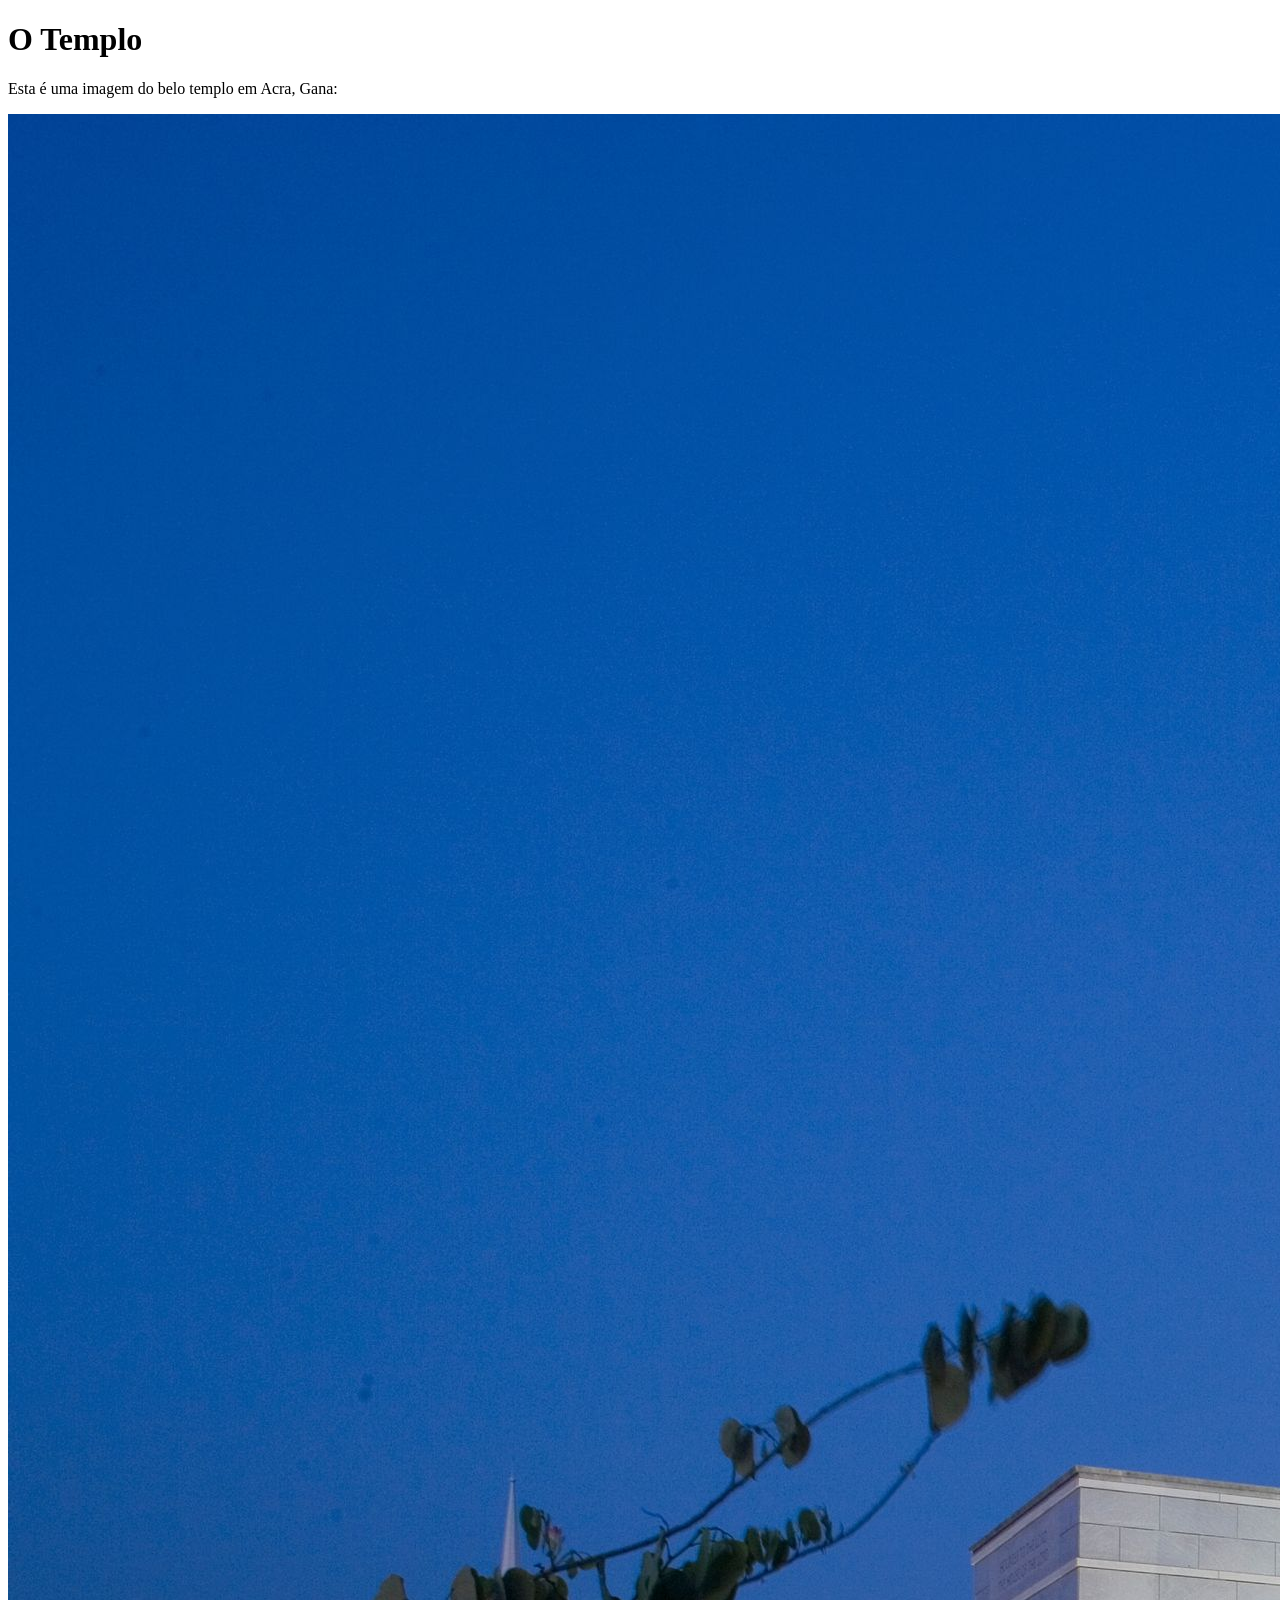
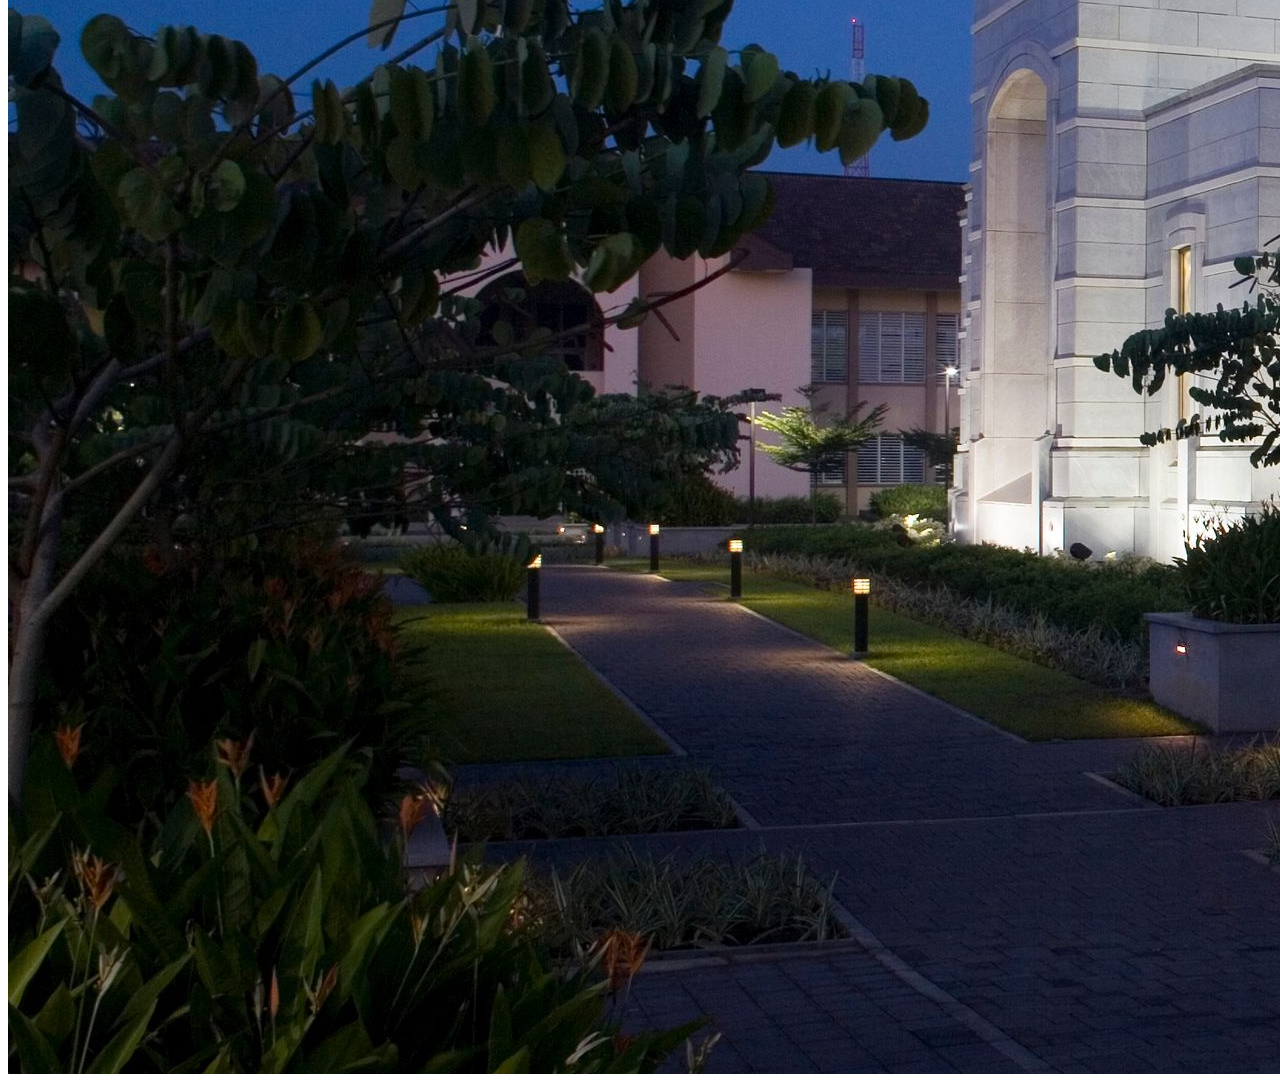
<file: semana01/imagens.html>
<!DOCTYPE html>
<html lang="pt-br">
<head>
    <meta charset="UTF-8">
    <meta name="viewport" content="width=device-width, initial-scale=1.0">
    <title>Imagem do Templo</title>
</head>
<body>
    <h1>O Templo</h1>
    <p>Esta é uma imagem do belo templo em Acra, Gana:</p>
    <img src="imagens/templo-largo.jpeg" alt="O Templo de Acra, Gana">
    
</body>
</html>
</file>
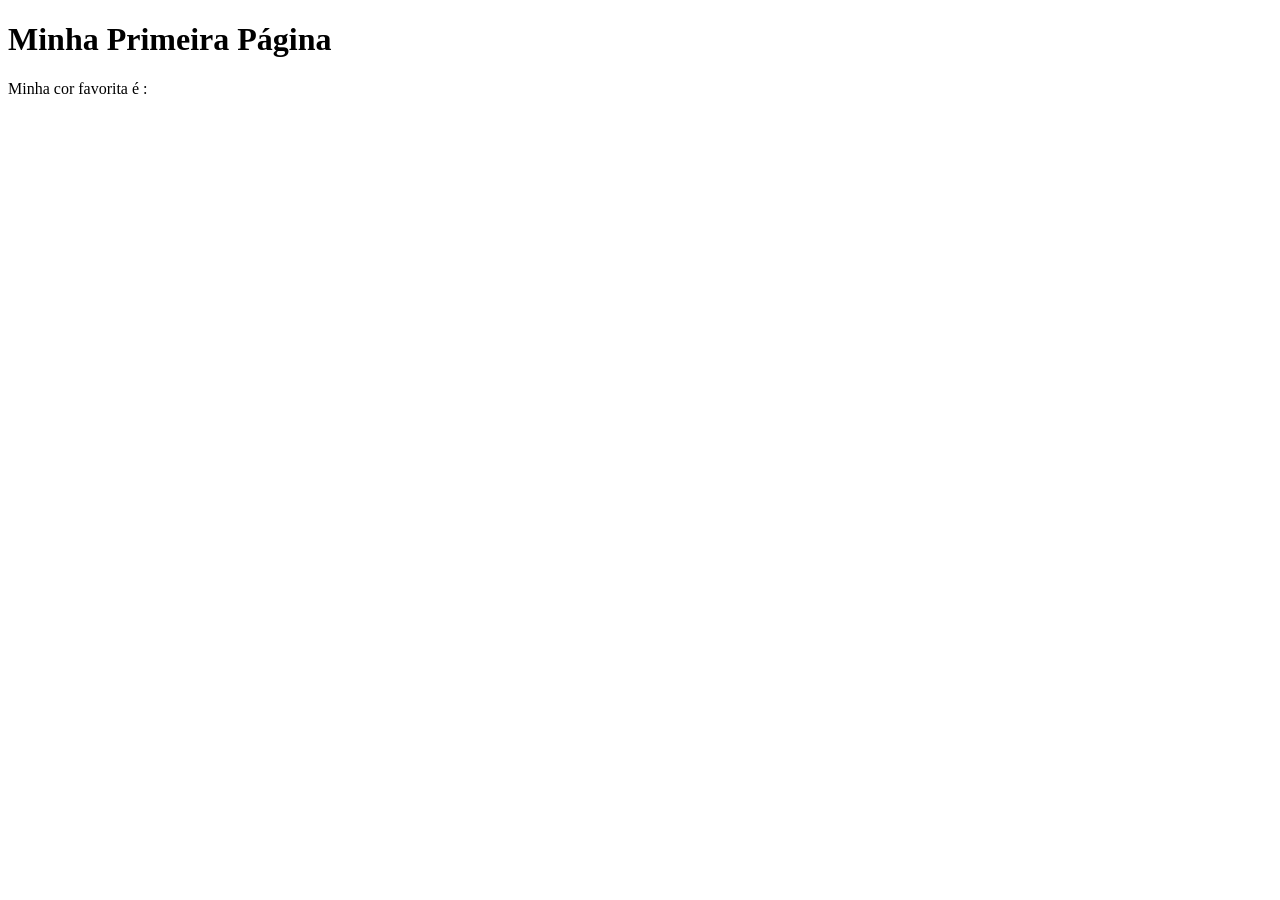
<file: semana01/primeira-pagina.html>
<!DOCTYPE html>
<html lang="pt-br">
<head>
    <meta charset="UTF-8">
    <meta name="viewport" content="width=device-width, initial-scale=1.0">
    <title>Minha Primeira Página</title>
</head>
<body>
    <h1>Minha Primeira Página</h1>
    <p>Minha cor favorita é : </p>
</body>
</html>
</file>
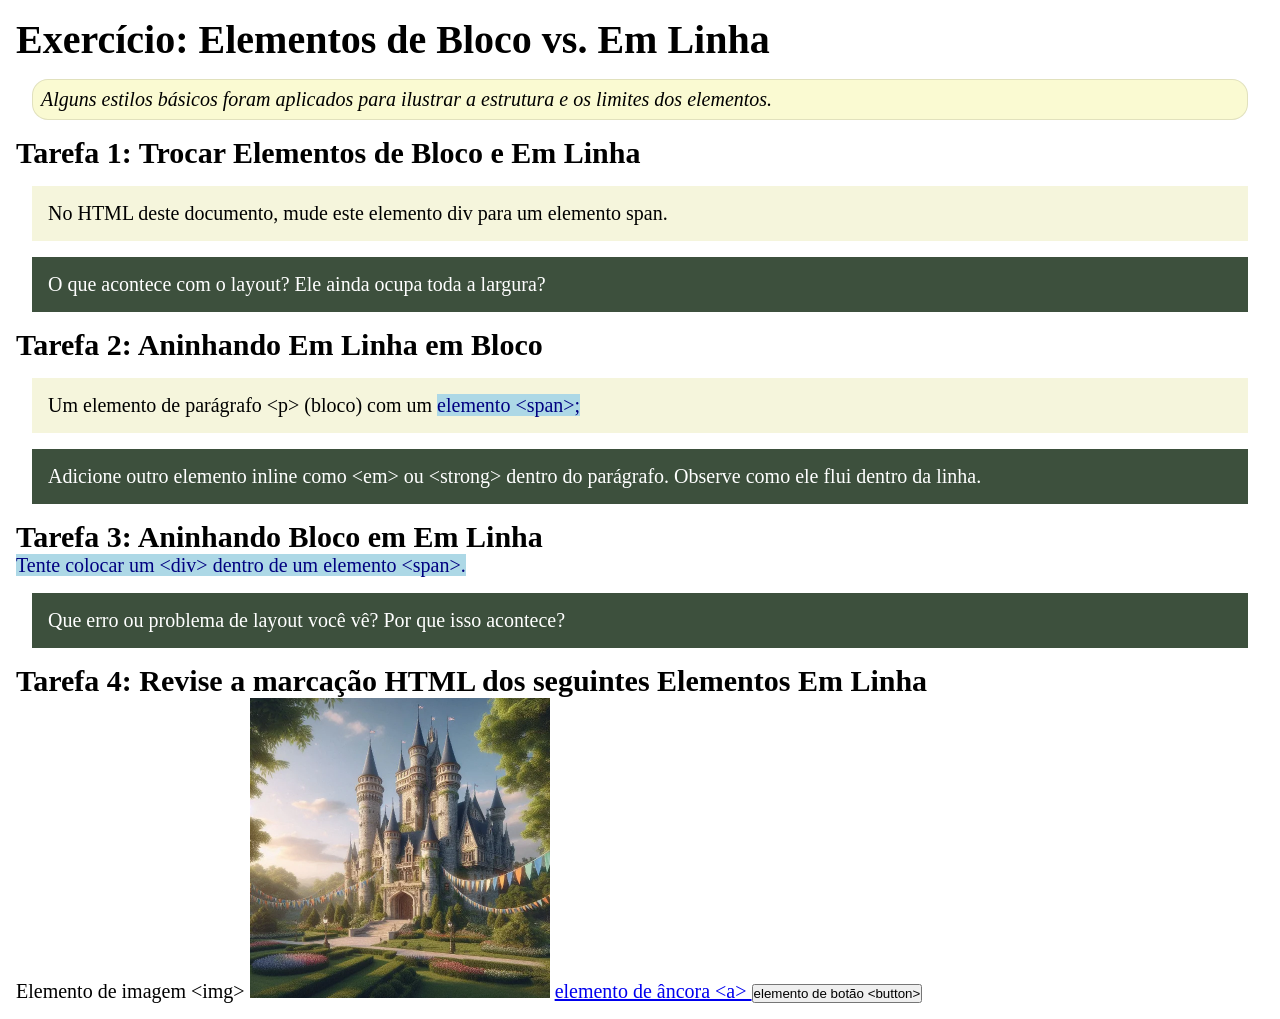
<file: semana02/bloco-vs-inline.html>
<!DOCTYPE html>
<html lang="pt-br">

<head>
    <meta charset="UTF-8">
    <meta name="viewport" content="width=device-width, initial-scale=1.0">
    <title>Exercício: Elementos de Bloco vs. Inline</title>
    <link rel="stylesheet" href="estilos/bloco-vs-inline.css">
</head>

<body>
    <main>
        <h1>Exercício: Elementos de Bloco vs. Em Linha</h1>
        <p class="note">Alguns estilos básicos foram aplicados para ilustrar a estrutura e os limites dos elementos.</p>

        <h2>Tarefa 1: Trocar Elementos de Bloco e Em Linha</h2>
        <div>No HTML deste documento, mude este elemento div para um elemento span.</div>

        <p class="question">O que acontece com o layout? Ele ainda ocupa toda a largura?</p>

        <h2>Tarefa 2: Aninhando Em Linha em Bloco</h2>
        <p>Um elemento de parágrafo &lt;p&gt; (bloco) com um <span>elemento &lt;span&gt;;</span></p>
        <p class="question">Adicione outro elemento inline como &lt;em&gt; ou &lt;strong&gt; dentro do parágrafo.
            Observe como ele flui dentro da linha.</p>

        <h2>Tarefa 3: Aninhando Bloco em Em Linha</h2>
        <span>Tente colocar um &lt;div&gt; dentro de um elemento &lt;span&gt;.</span>
        <p class="question">Que erro ou problema de layout você vê? Por que isso acontece?</p>


        <h2>Tarefa 4: Revise a marcação HTML dos seguintes Elementos Em Linha</h2>
        Elemento de imagem &lt;img&gt;
        <img src="imagens/castelo.webp" alt="imagem (imagens estão em linha)" width="300" height="300">
        <a href="https://churchofjesuschrist.org">elemento de âncora &lt;a&gt; </a>
        <button type="button">elemento de botão &lt;button&gt;</button>
    </main>
</body>

</html>
</file>
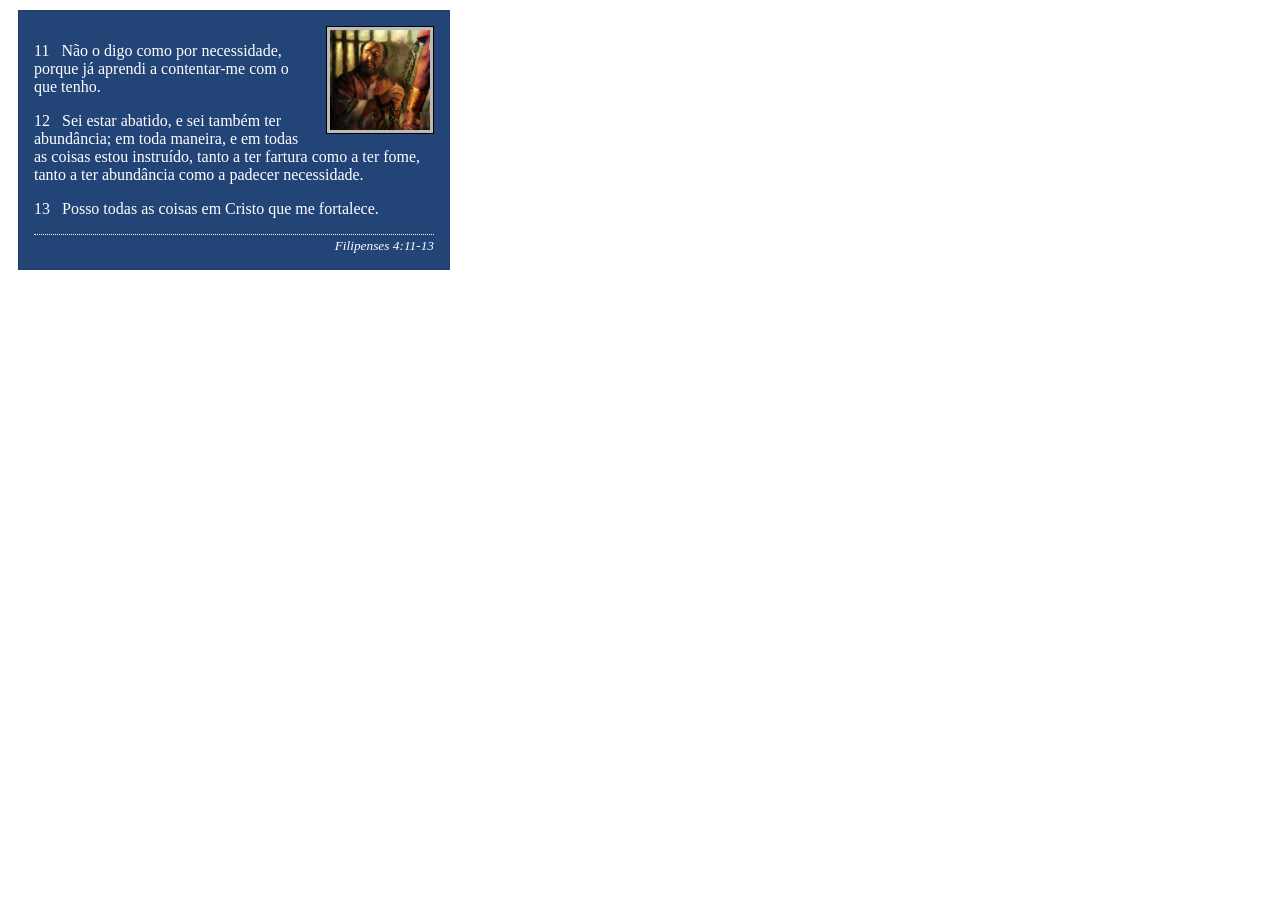
<file: semana02/box-model-solucao.html>
<!DOCTYPE html>
<html lang="pt-br">

<head>
    <meta charset="UTF-8">
    <meta name="viewport" content="width=device-width, initial-scale=1.0">
    <title>Atividade de Box Model</title>
    <link rel="stylesheet" href="estilos/box-model-solucao.css">
</head>

<body>
    <main>
        <div class="callout">
            <img src="imagens/apostolo-paulo-preso.webp" alt="Apóstolo Paulo - Preso em Roma" width="200" height="200">
            <blockquote>
                <p>11 &nbsp; Não o digo como por necessidade, porque já aprendi a contentar-me com o que tenho.</p>
                <p>12 &nbsp; Sei estar abatido, e sei também ter abundância; em toda maneira, e em todas as coisas estou
                    instruído, tanto a ter fartura como a ter fome, tanto a ter abundância como a padecer necessidade.
                </p>
                <p>13 &nbsp; Posso todas as coisas em Cristo que me fortalece.</p>
            </blockquote>
            <cite>Filipenses 4:11-13</cite>
        </div>
    </main>
</body>

</html>
</file>
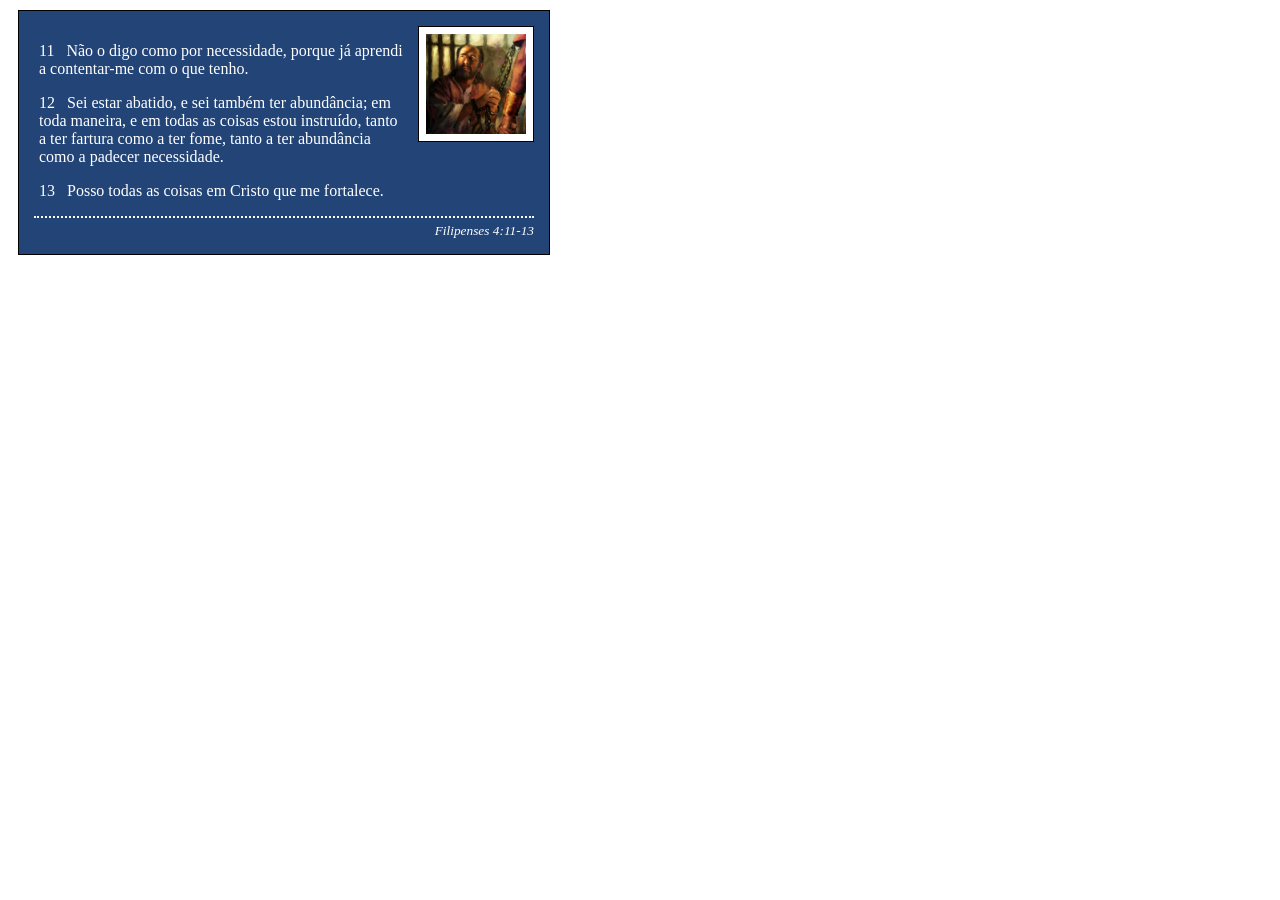
<file: semana02/box-model.html>
<!DOCTYPE html>
<html lang="pt-br">

<head>
    <meta charset="UTF-8">
    <meta name="viewport" content="width=device-width, initial-scale=1.0">
    <title>Atividade de Box Model</title>
    <link rel="stylesheet" href="estilos/box-model.css">
</head>

<body>
    <main>
        <div class="callout">
            <img src="imagens/apostolo-paulo-preso.webp" alt="Apóstolo Paulo - Preso em Roma"
              width="200" height="200">
            <blockquote>
                <p>11 &nbsp; Não o digo como por necessidade, porque já aprendi a contentar-me com o
                    que tenho.</p>
                <p>12 &nbsp; Sei estar abatido, e sei também ter abundância; em toda maneira, e em
                    todas as coisas estou instruído, tanto a ter fartura como a ter fome, tanto a
                    ter abundância como a padecer necessidade.</p>
                <p>13 &nbsp; Posso todas as coisas em Cristo que me fortalece.</p>
            </blockquote>
            <cite>Filipenses 4:11-13</cite>
        </div>
    </main>
</body>

</html>
</file>
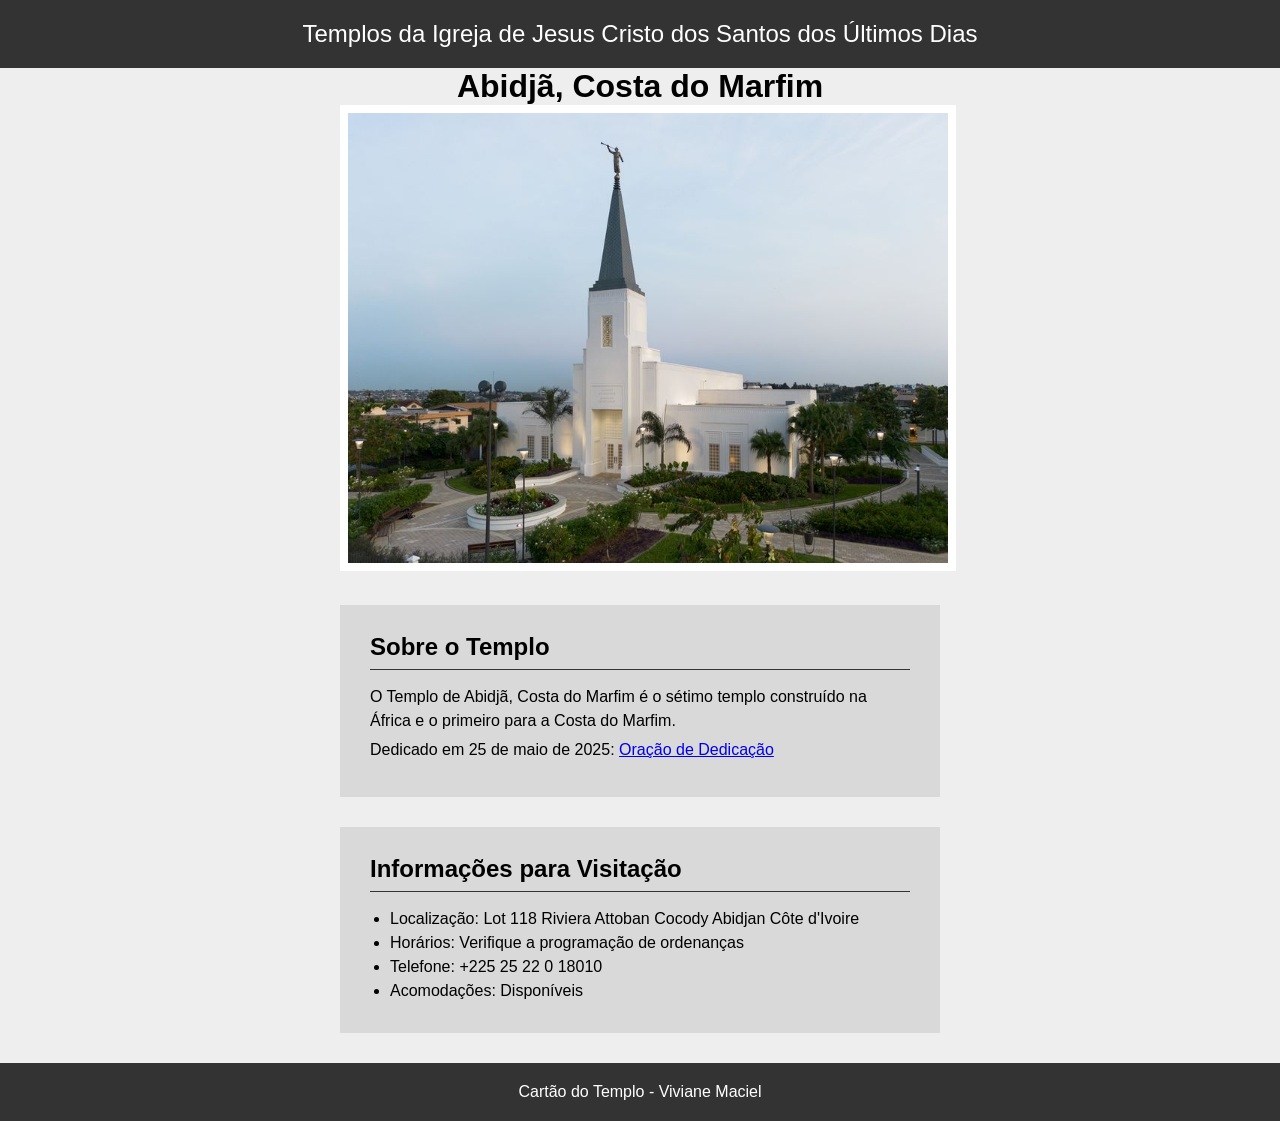
<file: semana02/templo.html>
<!DOCTYPE html>
<html lang="pt-br">

<head>
    <meta charset="UTF-8">
    <meta name="viewport" content="width=device-width, initial-scale=1.0">
    <title>Cartão do Templo - Abidjã, Costa do Marfim</title>
    <link rel="stylesheet" href="estilos/templo.css">
</head>

<body>
    <header>
        <p>Templos da Igreja de Jesus Cristo dos Santos dos Últimos Dias</p>
    </header>
    <main>
        <h1>Abidjã, Costa do Marfim</h1>
        <picture>
            <img src="imagens/abidja-costa-do-marfim.jpeg" alt="Templo de Abidjã, Costa do Marfim">
        </picture>
        <section>
            <h2>Sobre o Templo</h2>
            <p>O Templo de Abidjã, Costa do Marfim é o sétimo templo construído na África e o
                primeiro para a Costa do Marfim.</p>
            <p>Dedicado em 25 de maio de 2025: <a
                  href="https://www.churchofjesuschrist.org/temples/dedicatory-prayer/abidjan-ivory-coast-temple/2025-05-25?lang=eng"
                  target="_blank" rel="noopener noreferrer">Oração de Dedicação</a></p>
        </section>
        <section>
            <h2>Informações para Visitação</h2>
            <ul>
                <li>Localização: Lot 118 Riviera Attoban Cocody Abidjan Côte d'Ivoire</li>
                <li>Horários: Verifique a programação de ordenanças</li>
                <li>Telefone: +225 25 22 0 18010</li>
                <li>Acomodações: Disponíveis</li>
            </ul>
        </section>
    </main>
    <footer>
        <p>Cartão do Templo - Viviane Maciel</p>
    </footer>
</body>

</html>
</file>
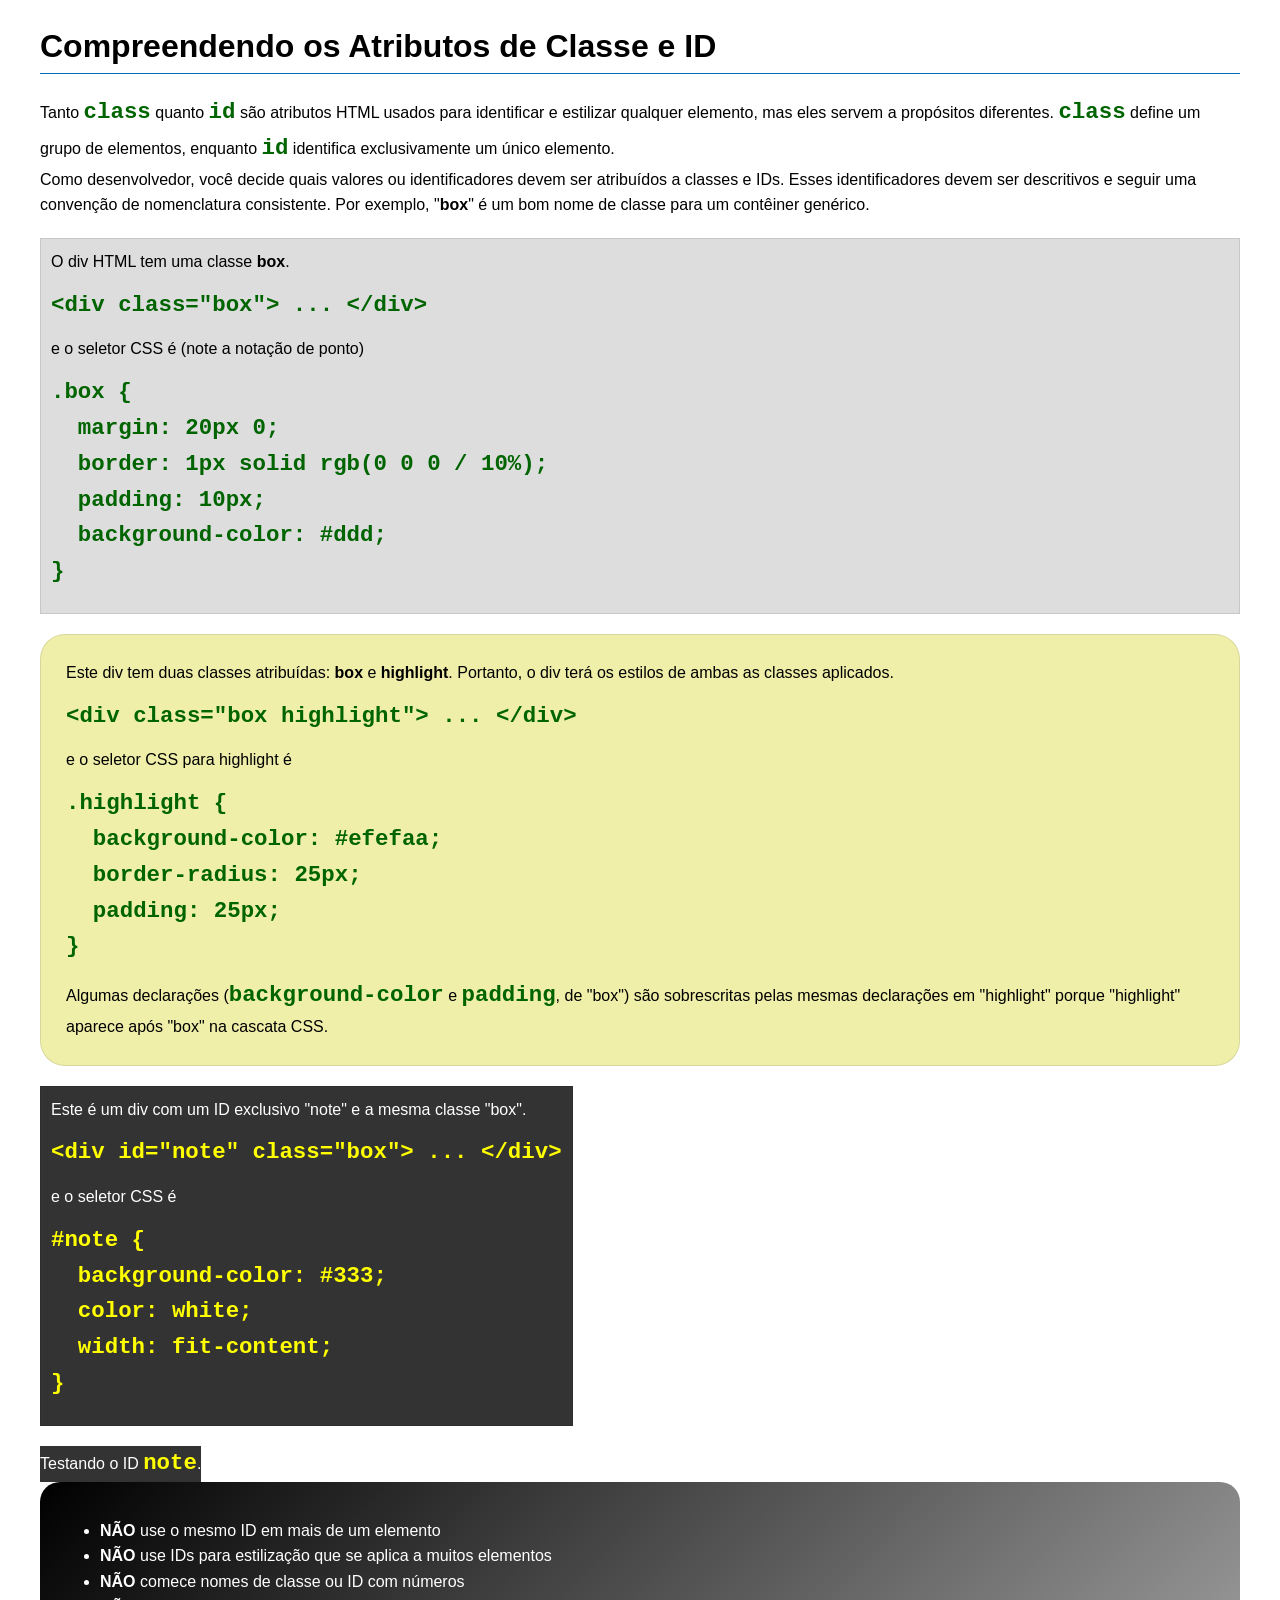
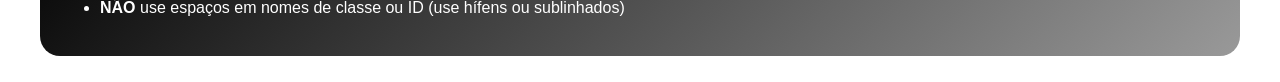
<file: semana03/classe-e-id.html>
<!DOCTYPE html>
<html lang="pt-br">

<head>
    <meta charset="UTF-8">
    <meta name="viewport" content="width=device-width, initial-scale=1.0">
    <title>Atributos de Classe vs ID</title>
    <link rel="stylesheet" href="estilos/classe-e-id.css">
</head>

<body>
    <h1>Compreendendo os Atributos de Classe e ID</h1>
    <p>Tanto <code>class</code> quanto <code>id</code> são atributos HTML usados para identificar e estilizar qualquer
        elemento, mas eles servem a propósitos diferentes. <code>class</code> define um grupo de elementos, enquanto
        <code>id</code> identifica exclusivamente um único elemento.
    </p>
    <p>Como desenvolvedor, você decide quais valores ou identificadores devem ser atribuídos a classes e IDs. Esses
        identificadores devem ser descritivos e seguir uma convenção de nomenclatura consistente. Por exemplo,
        "<strong>box</strong>" é um bom nome de classe para um contêiner genérico.</p>
    <div class="box">
        <p>O div HTML tem uma classe <strong>box</strong>.</p>
        <pre><code class="html">&lt;div class="box"&gt; ... &lt;/div&gt;</code></pre>
        e o seletor CSS é (note a notação de ponto)
        <pre><code class="css">.box {
  margin: 20px 0;
  border: 1px solid rgb(0 0 0 / 10%);
  padding: 10px;
  background-color: #ddd; 
}</code></pre>
    </div>

    <div class="box highlight">
        <p>Este div tem duas classes atribuídas: <strong>box</strong> e <strong>highlight</strong>. Portanto, o div terá
            os estilos de ambas as classes aplicados.</p>
        <pre><code class="html">&lt;div class="box highlight"&gt; ... &lt;/div&gt;</code></pre>
        e o seletor CSS para highlight é
        <pre><code class="css">.highlight {
  background-color: #efefaa;
  border-radius: 25px;
  padding: 25px;
}</code></pre>
        <p>Algumas declarações (<code>background-color</code> e <code>padding</code>, de "box") são sobrescritas pelas
            mesmas declarações em "highlight" porque "highlight" aparece após "box" na cascata CSS.</p>
    </div>

    <div id="note" class="box">
        <p>Este é um div com um ID exclusivo "note" e a mesma classe "box".</p>
        <pre><code class="html">&lt;div id="note" class="box"&gt; ... &lt;/div&gt;</code></pre>
        e o seletor CSS é
        <pre><code class="css">#note {
  background-color: #333;
  color: white;
  width: fit-content;
}</code></pre>
    </div>

    <div id="note">
        <p>Testando o ID <code>note</code>.</p>
    </div>

    <section id="melhor-pratica">
        <ul>
            <li><strong>NÃO</strong> use o mesmo ID em mais de um elemento</li>
            <li><strong>NÃO</strong> use IDs para estilização que se aplica a muitos elementos</li>
            <li><strong>NÃO</strong> comece nomes de classe ou ID com números</li>
            <li><strong>NÃO</strong> use espaços em nomes de classe ou ID (use hífens ou sublinhados)</li>
        </ul>
    </section>

    <br>

</body>

</html>
</file>
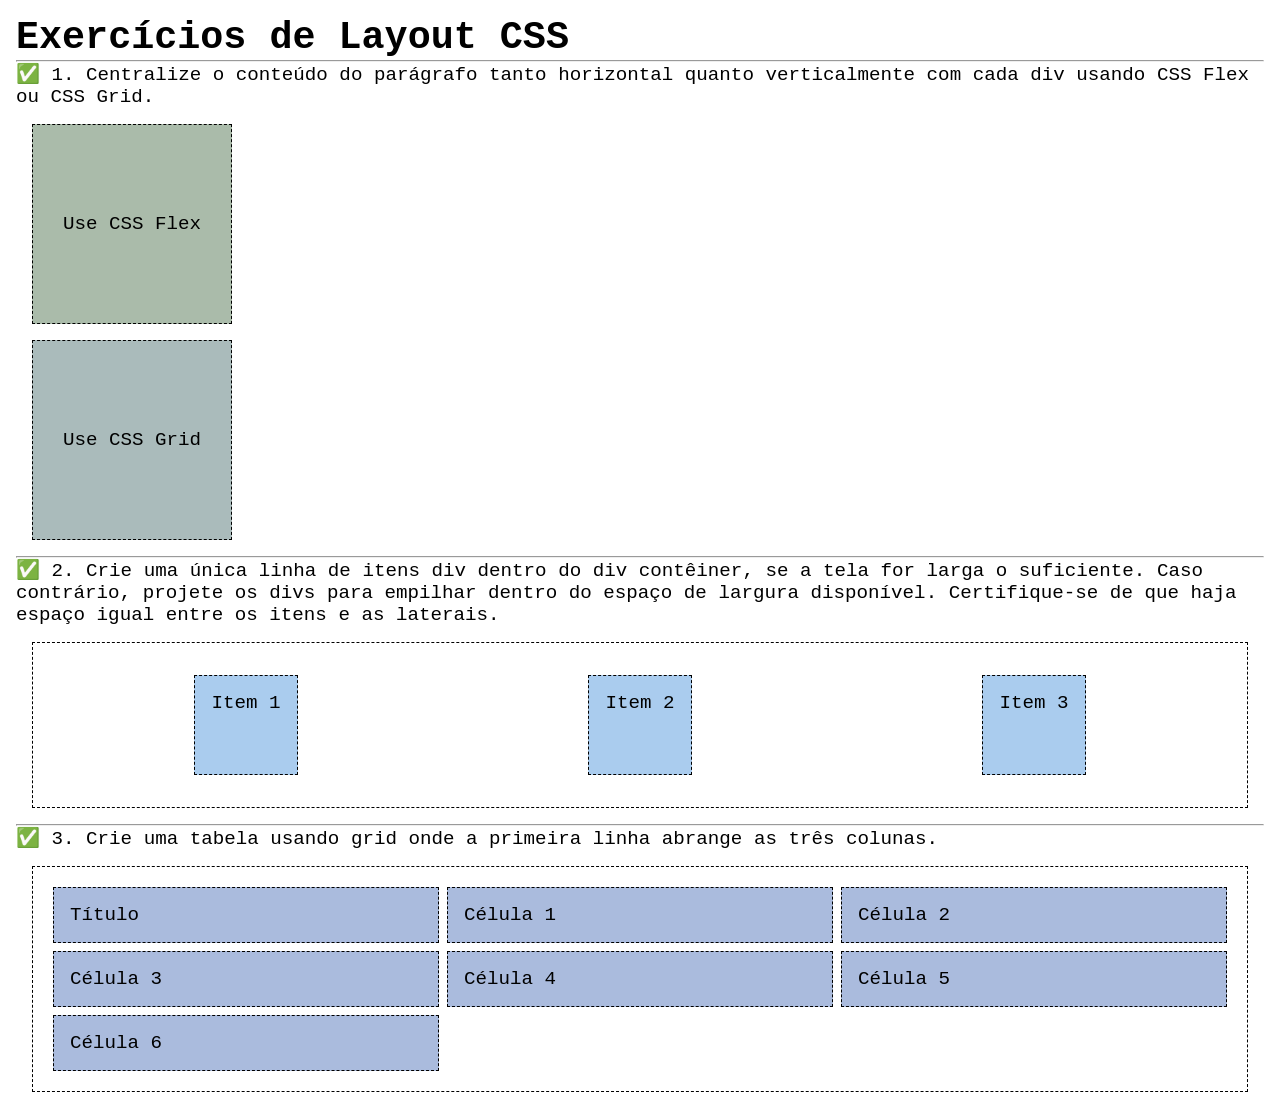
<file: semana04/exercicios-layout.html>
<!DOCTYPE html>
<html lang="pt-br">

<head>
    <meta charset="UTF-8">
    <meta name="viewport" content="width=device-width, initial-scale=1.0">
    <title>Exercícios de Layout CSS</title>
    <link rel="stylesheet" href="estilos/solucoes-dos-exercicios-de-layout.css">
</head>

<body>
    <main>
        <h1>Exercícios de Layout CSS</h1>
        <hr>
        <p>✅ 1. Centralize o conteúdo do parágrafo tanto horizontal quanto verticalmente com cada div usando CSS Flex ou
            CSS Grid.
        </p>
        <div class="one flex">
            <p>Use CSS Flex</p>
        </div>
        <div class="one grid">
            <p>Use CSS Grid</p>
        </div>
        <hr>
        <p>✅ 2. Crie uma única linha de itens div dentro do div contêiner, se a tela for larga o suficiente. Caso
            contrário, projete os
            divs para empilhar dentro do espaço de largura disponível. Certifique-se de que haja espaço igual entre os
            itens e as laterais.</p>
        <div class="container2">
            <div class="dois">
                <p>Item 1</p>
            </div>
            <div class="dois">
                <p>Item 2</p>
            </div>
            <div class="dois">
                <p>Item 3</p>
            </div>
        </div>
        <hr>
        <p>✅ 3. Crie uma tabela usando grid onde a primeira linha abrange as três colunas. </p>
        <div class="container3">
            <div class="tres colunas-3">
                <p>Título</p>
            </div>
            <div class="tres">
                <p>Célula 1</p>
            </div>
            <div class="tres">
                <p>Célula 2</p>
            </div>
            <div class="tres">
                <p>Célula 3</p>
            </div>
            <div class="tres">
                <p>Célula 4</p>
            </div>
            <div class="tres">
                <p>Célula 5</p>
            </div>
            <div class="tres">
                <p>Célula 6</p>
            </div>

        </div>
    </main>
</body>

</html>
</file>
<file: semana02/estilos/bloco-vs-inline.css>
* {
    margin: 0;
    padding: 0;
}

body {
    font-size: 20px;
    margin: 1rem;
}

p,
div {
    background-color: beige;
    margin: 1rem;
    padding: 1rem;
}

span {
    color: navy;
    background-color: lightblue;
}

code {
    margin: 0;
    padding: 0;
    color: green;
    font-size: 1.2rem;
}

.note {
    font-style: italic;
    background-color: lightgoldenrodyellow;
    border-radius: 1rem;
    border: 1px solid rgb(0 0 0 / 10%);
    margin: 1rem;
    padding: .5rem;
}

.question {
    background-color: #3d503d;
    color: #fff;
}
</file>
<file: semana02/estilos/box-model-solucao.css>
.callout {
    max-width: 400px;
    margin: 10px;
    border: 1px solid rgba(0, 0, 0, .1);
    padding: 15px;
    background-color: #247;
    color: #fff;
}

.callout img {
    float: right;
    margin: 0 0 10px 15px;
    border: 1px solid #000;
    padding: 3px;
    background-color: #bbb;
    width: 100px;
    height: auto;

}

blockquote {
    margin: 0;
}

cite {
    display: block;
    border-top: 1px dotted #fff;
    padding-top: 3px;
    text-align: right;
    font-size: smaller;
}
</file>
<file: semana02/estilos/box-model.css>
.callout {
    max-width: 500px;
    margin: 10px;
    border: 1px solid #000;
    padding: 15px;
    background-color: #247;
    color: #fff;

}

.callout img {
    float: right;
    margin: 0 0 15px 15px;
    border: 1px solid #000;
    padding: 7px;
    background-color: #fff;
    width: 100px;
    height: auto;
}

blockquote {
    margin: 5px;
}

cite {
    display: block;
    border-top: 2px dotted #fff;
    padding-top: 5px;
    text-align: right;
    font-size: smaller;
}
</file>
<file: semana02/estilos/templo.css>
* {
    margin: 0;
    padding: 0;
}

body {
    font-family: Arial, Helvetica, sans-serif;
    background-color: #eee;
}

header,
footer {
    background-color: #333;
    color: #fff;
    text-align: center;
    padding: 20px;
}

header {
    font-size: 1.5rem;
}

main {
    margin: 0 auto;
    width: 600px;
}

h1 {
    text-align: center;
    margin: auto;
}

picture {
    display: block;
    margin-bottom: 30px;

}

img {
    width: 600px;
    height: auto;
    border: 8px solid #fff;
}

section {
    background-color: #d9d9d9;
    margin: 0 0 30px 0;
    padding: 30px;
    line-height: 1.5rem;
}

section p {
    margin-bottom: 5px;
}

section h2 {
    margin-bottom: 15px;
    border-bottom: 1px solid #333;
    padding-bottom: 10px;
}

section ul {
    margin-left: 20px;
}
</file>
<file: semana03/estilos/classe-e-id.css>
body {
    font-family: Arial, sans-serif;
    line-height: 1.6;
    margin: 0;
    padding: 0 40px;
}

h1 {
    border-bottom: 1px solid rgb(0 110 182);
    padding-bottom: 0;
}



p {
    margin: 0;
}

code {
    color: darkgreen;
    font-weight: 700;
    font-size: 1.4rem;
}

/* Class exemplos - podem ser reutilizados */

.box {
    margin: 20px 0;
    border: 1px solid rgb(0 0 0 / 10%);
    padding: 10px;
    background-color: #ddd; /* essa é a abreviação para #dddddd */
}

.highlight {
    background-color: #efefaa;
    border-radius: 25px;
    padding: 25px;
}

/* ID exemplos - devem ser únicos */

#note {
    background-color: #333;
    color: white;
    width: fit-content;
}

#note code {
    color: yellow;
}

#melhor-pratica {
    background: linear-gradient(135deg, #000 0%, #999 100%);
    color: white;
    border-radius: 20px;
    padding: 20px
}
</file>
<file: semana04/estilos/solucoes-dos-exercicios-de-layout.css>
* {
    margin: 0;
    padding: 0;
    box-sizing: border-box;
}

body {
    margin: 1rem;
    font-family: monospace;
    font-size: 1.2rem;
}

div {
    margin: 1rem;
    border: 1px dashed;
    padding: 1rem;
}

.one {
    width: 200px;
    height: 200px;
}

.flex {
    background-color: #aba;
    display: flex;
    justify-content: center;
    align-items: center;
}

.grid {
    background-color: #abb;
    display: grid;
    place-items: center;
}

.container2 {
    display: flex;
    flex-wrap: wrap;
    justify-content: space-around;
}

.dois {
    background-color: #ace;
    height: 100px;
}

.container3 {
    display: grid;
    grid-template-columns: repeat(3, 1fr);
}

.columns-3 {
    grid-column: span 3;}

.tres {
    margin: .25rem;
    background-color: #abd;
}
</file>
